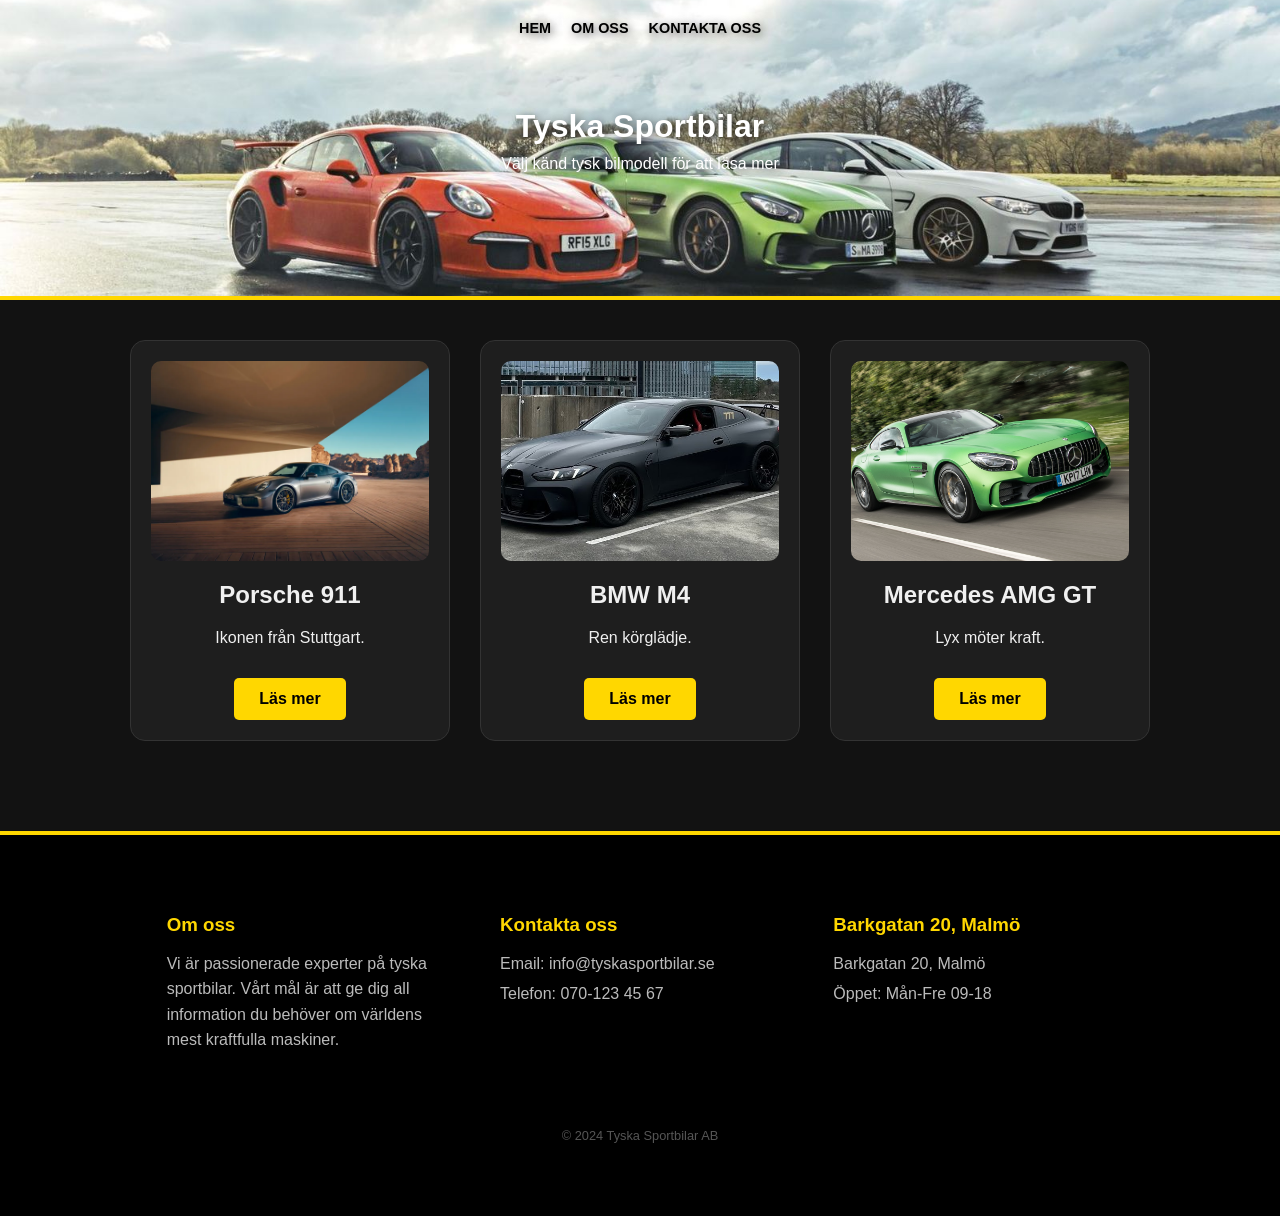
<file: index.html>
<!DOCTYPE html>
<html lang="sv">
<head>
    <meta charset="UTF-8">
    <meta name="viewport" content="width=device-width, initial-scale=1.0">
    <title>Tyska Sportbilar</title>
    <link rel="icon" type="image/png" href="images/icons/favicon_io (1).zip">
    <link rel="stylesheet" href="style.css">
</head>
<body>

<header>
    <nav class="navbar">
        <a href="index.html">Hem</a>
        <a href="#kontakt">Om oss</a>
        <a href="#kontakt">Kontakta oss</a>
    </nav>
    <h1>Tyska Sportbilar</h1>
    <p>Välj känd tysk bilmodell för att läsa mer</p>
</header>

    <main class="container">
        <div class="car-card">
            <div class="img-box">
                <img src="../images/911 tubo s.webp" alt="Porsche 911">
            </div>
            <h2>Porsche 911</h2>
            <p>Ikonen från Stuttgart.</p>
<a href="html/porsche.html" class="btn">Läs mer</a>
        </div>

        <div class="car-card">
            <div class="img-box">
                <img src="../images/hq720.jpg" alt="BMW M4">
            </div>
            <h2>BMW M4</h2>
            <p>Ren körglädje.</p>
<a href="html/bmw.html" class="btn">Läs mer</a>
        </div>

        <div class="car-card">
            <div class="img-box">
                <img src="../images/amg gtr.jpg" alt="Mercedes AMG">
            </div>
            <h2>Mercedes AMG GT</h2>
            <p>Lyx möter kraft.</p>
<a href="html/mercedes.html" class="btn">Läs mer</a>
        </div>
    </main>

<footer id="kontakt">
    <div class="footer-content">
        <div class="footer-section">
            <h3>Om oss</h3>
            <p>Vi är passionerade experter på tyska sportbilar. Vårt mål är att ge dig all information du behöver om världens mest kraftfulla maskiner.</p>
        </div>
        
        <div class="footer-section">
            <h3>Kontakta oss</h3>
            <p>Email: info@tyskasportbilar.se</p>
            <p>Telefon: 070-123 45 67</p>
        </div>
        
        <div class="footer-section">
            <h3>Barkgatan 20, Malmö</h3>
            <p>Barkgatan 20, Malmö</p>
            <p>Öppet: Mån-Fre 09-18</p>
        </div>
    </div>
    <p class="copyright">&copy; 2024 Tyska Sportbilar AB</p>
</footer>

</body>
</html>
</file>
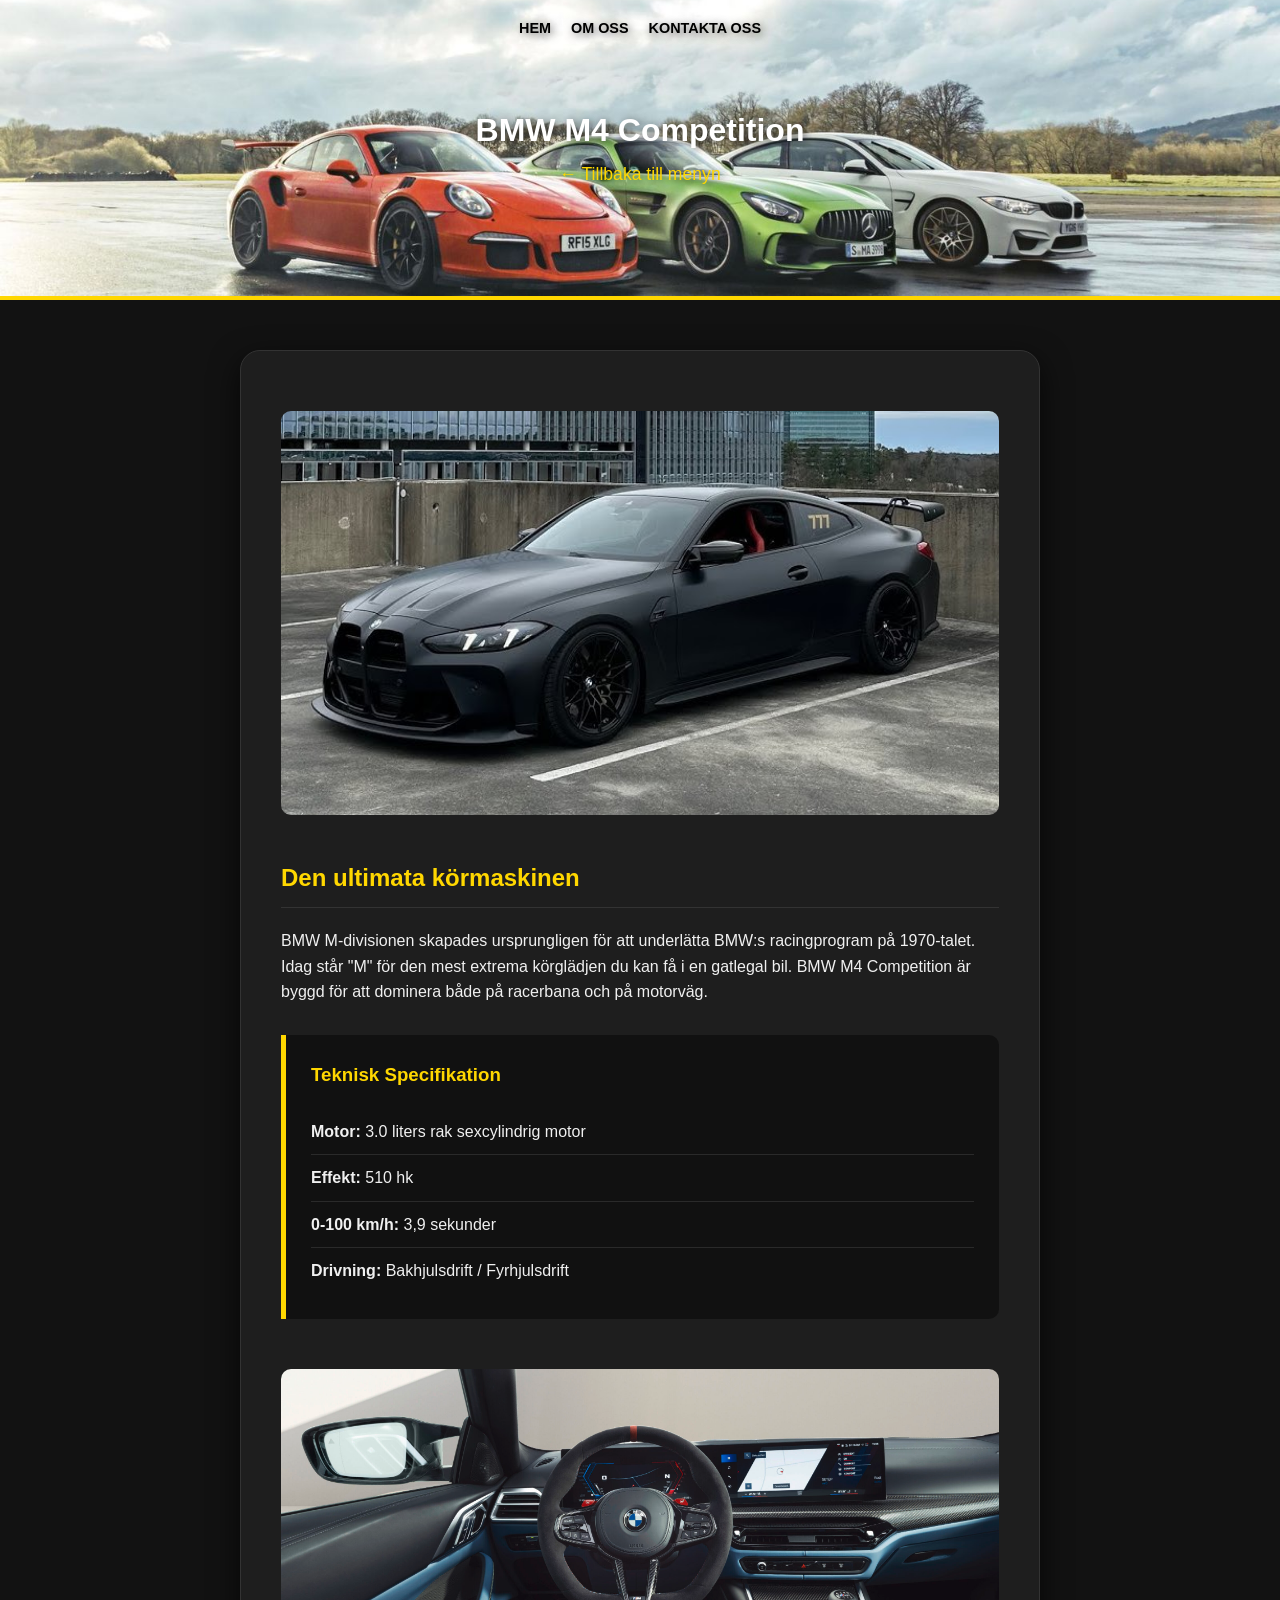
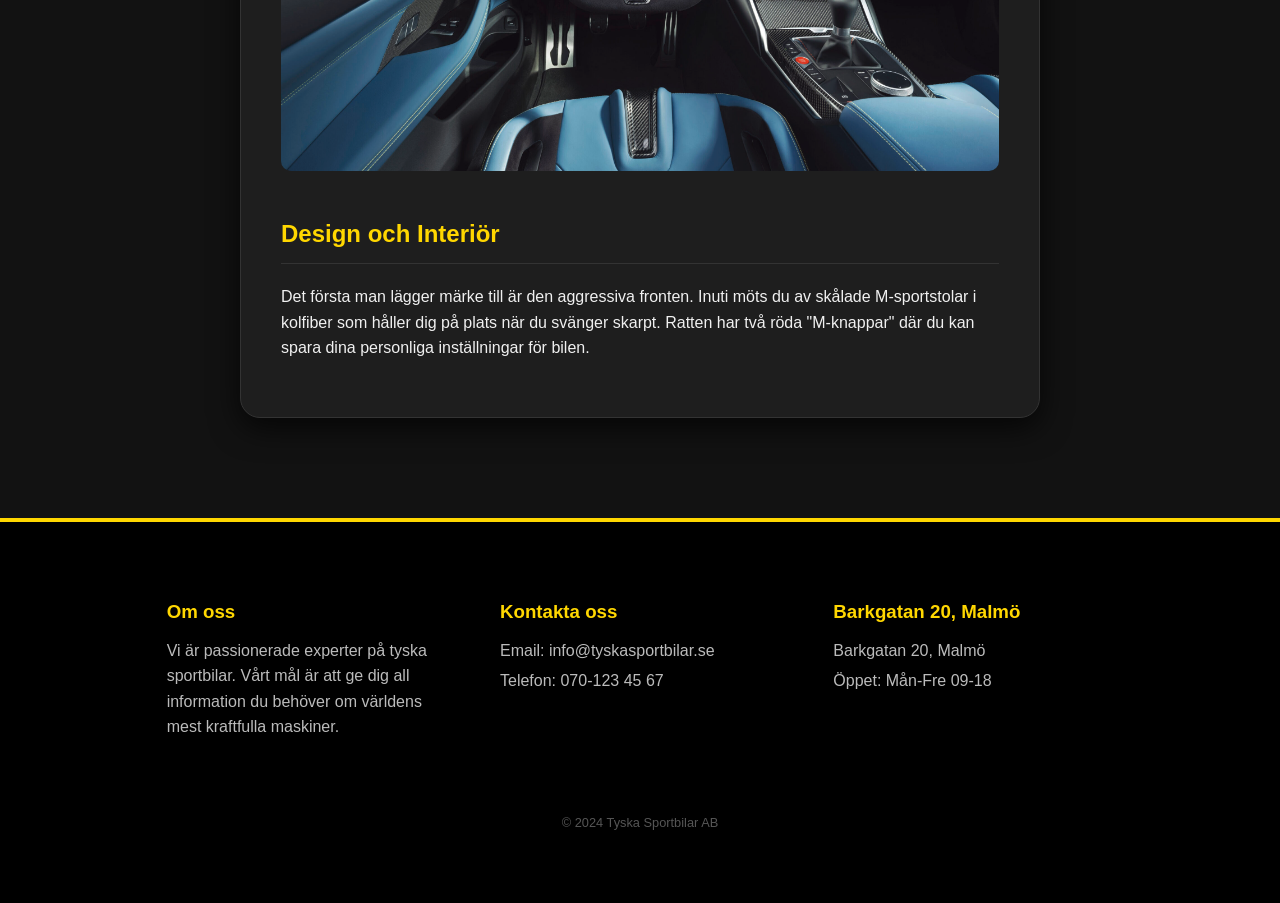
<file: html/bmw.html>
<!DOCTYPE html>
<html lang="sv">
<head>
    <meta charset="UTF-8">
    <meta name="viewport" content="width=device-width, initial-scale=1.0">
    <title>BMW M4 Competition - Fakta</title>
    <link rel="stylesheet" href="../style.css">
</head>
<body>

    <header>
            <nav class="navbar">
        <a href="../index.html">Hem</a>
        <a href="#kontakt">Om oss</a>
        <a href="#kontakt">Kontakta oss</a>
    </nav>
        <h1>BMW M4 Competition</h1>
        <a href="../index.html" class="btn-back">← Tillbaka till menyn</a>
    </header>

    <main class="detail-container">
        <div class="detail-box">
            
            <img src="../images/hq720.jpg" class="detail-img" alt="BMW M4">
            
            <div class="text-content">
                <h2>Den ultimata körmaskinen</h2>
                <p>BMW M-divisionen skapades ursprungligen för att underlätta BMW:s racingprogram på 1970-talet. Idag står "M" för den mest extrema körglädjen du kan få i en gatlegal bil. BMW M4 Competition är byggd för att dominera både på racerbana och på motorväg.</p>
                
                <div class="specs-box">
                    <h3>Teknisk Specifikation</h3>
                    <ul>
                        <li><strong>Motor:</strong> 3.0 liters rak sexcylindrig motor</li>
                        <li><strong>Effekt:</strong> 510 hk</li>
                        <li><strong>0-100 km/h:</strong> 3,9 sekunder</li>
                        <li><strong>Drivning:</strong> Bakhjulsdrift / Fyrhjulsdrift</li>
                    </ul>
                </div>
            </div>

            <img src="../images/P90536850-highRes-scaled-e1707305913308.jpg" class="detail-img" alt="BMW M4 Interiör">

            <div class="text-content">
                <h2>Design och Interiör</h2>
                <p>Det första man lägger märke till är den aggressiva fronten. Inuti möts du av skålade M-sportstolar i kolfiber som håller dig på plats när du svänger skarpt. Ratten har två röda "M-knappar" där du kan spara dina personliga inställningar för bilen.</p>
            </div>

        </div>
    </main>

<footer id="kontakt">
    <div class="footer-content">
        <div class="footer-section">
            <h3>Om oss</h3>
            <p>Vi är passionerade experter på tyska sportbilar. Vårt mål är att ge dig all information du behöver om världens mest kraftfulla maskiner.</p>
        </div>
        
        <div class="footer-section">
            <h3>Kontakta oss</h3>
            <p>Email: info@tyskasportbilar.se</p>
            <p>Telefon: 070-123 45 67</p>
        </div>
        
        <div class="footer-section">
            <h3>Barkgatan 20, Malmö</h3>
            <p>Barkgatan 20, Malmö</p>
            <p>Öppet: Mån-Fre 09-18</p>
        </div>
    </div>
    <p class="copyright">&copy; 2024 Tyska Sportbilar AB</p>
</footer>

</body>
</html>
</file>
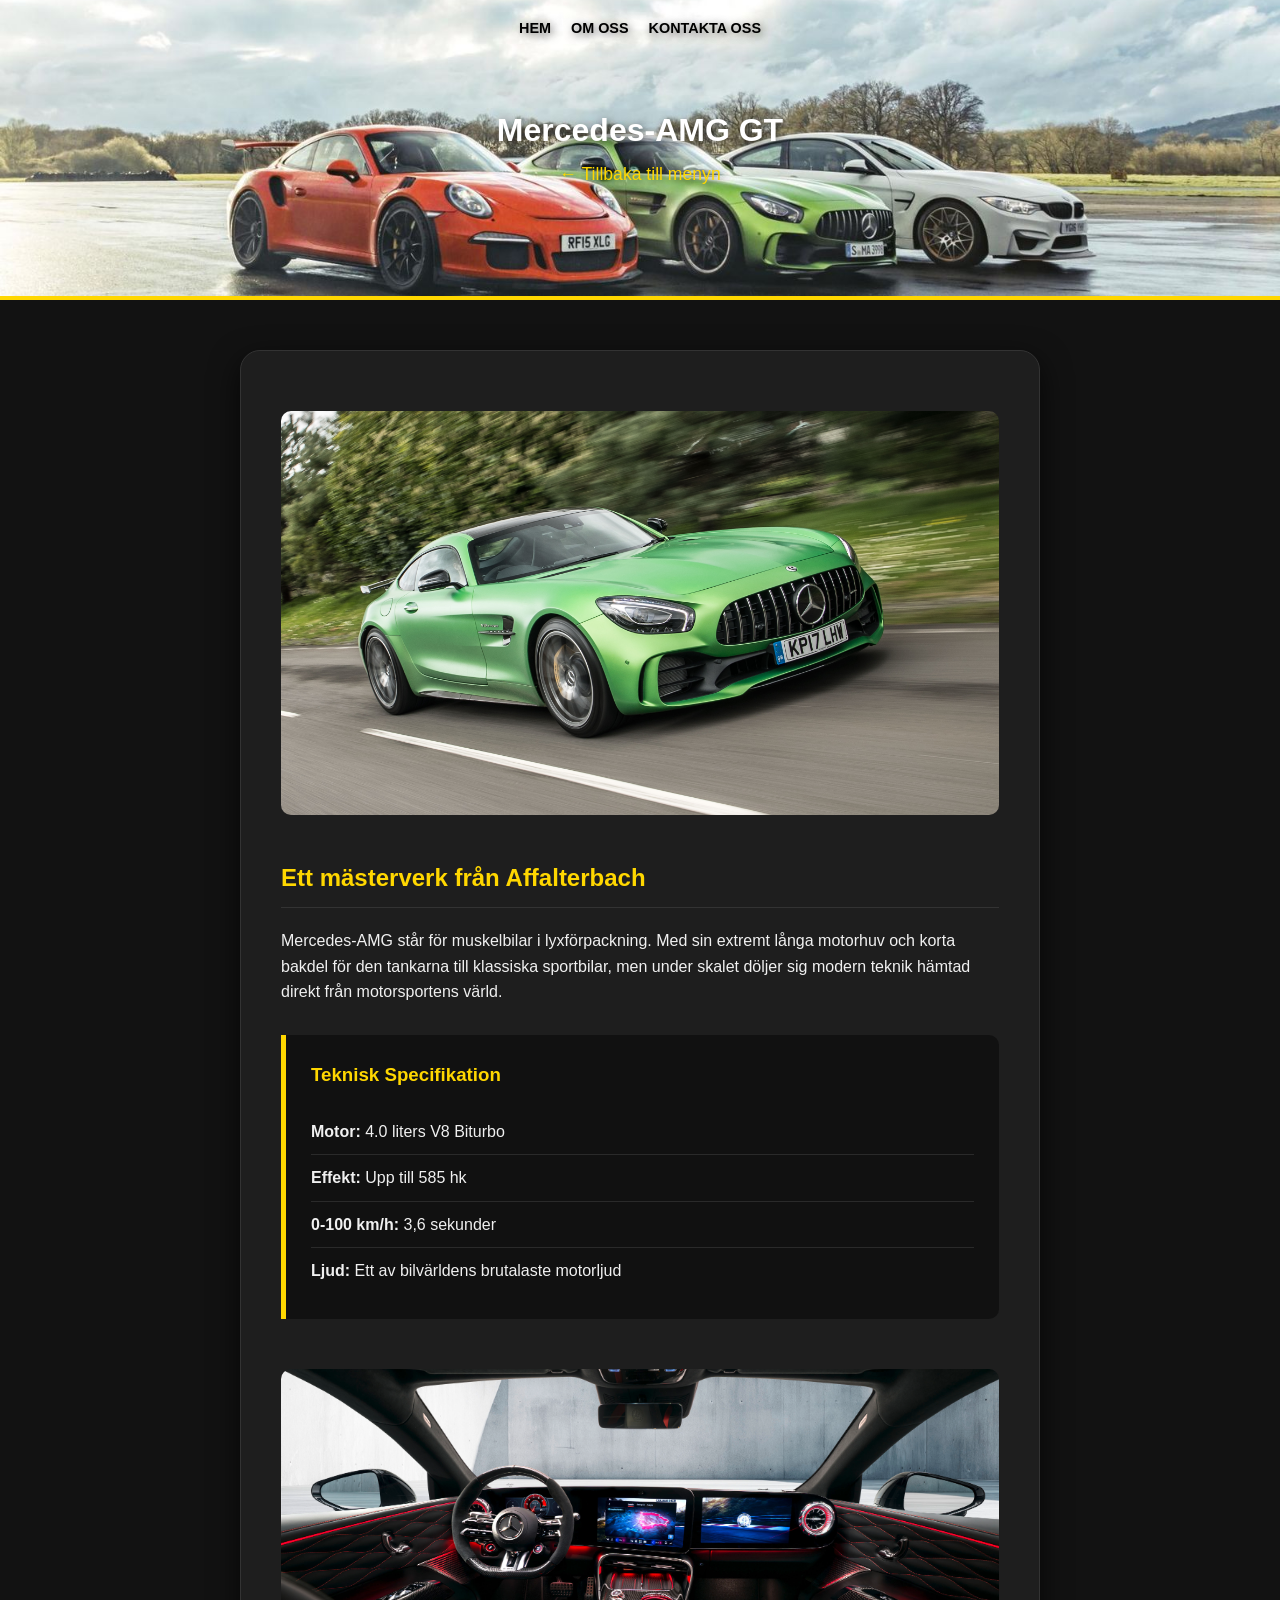
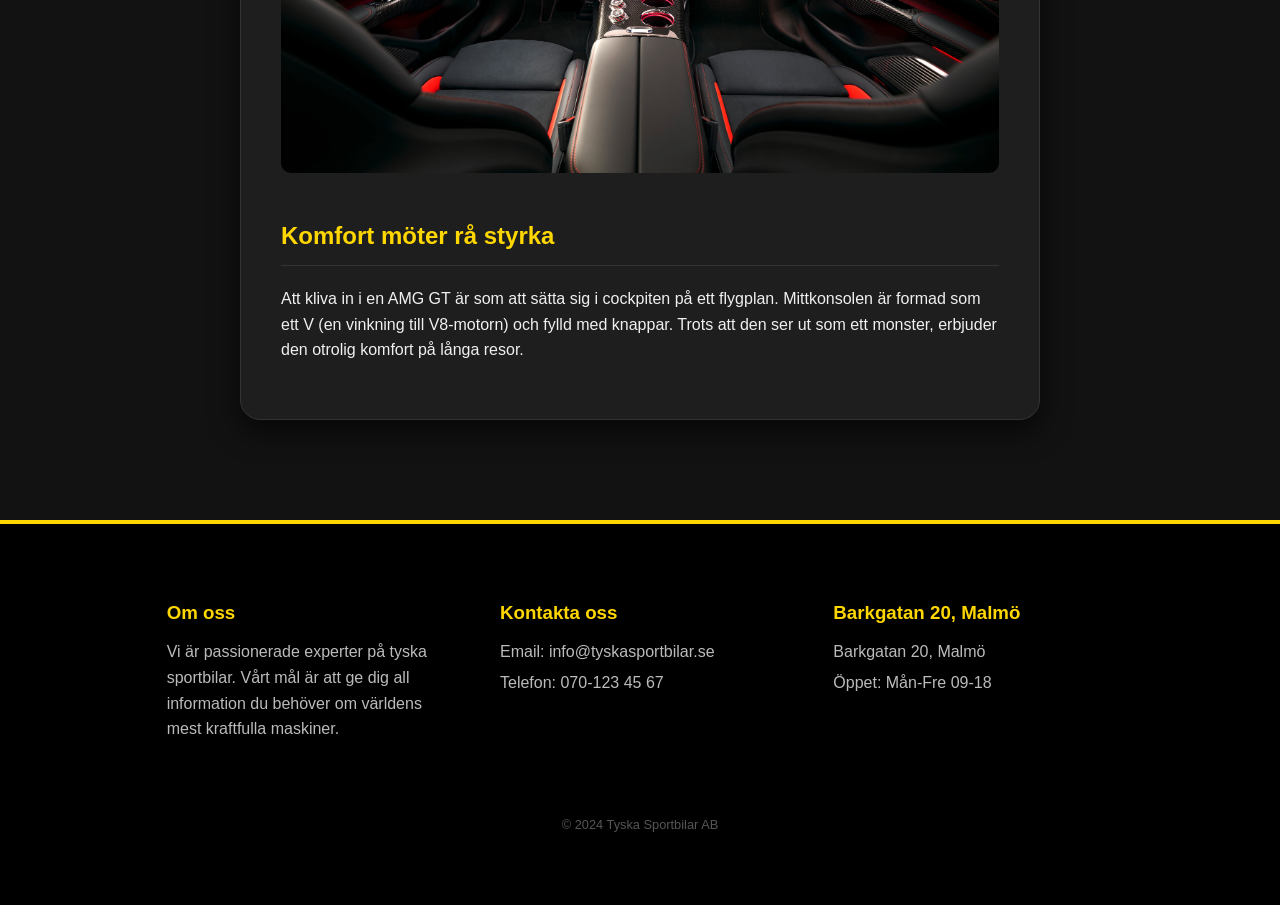
<file: html/mercedes.html>
<!DOCTYPE html>
<html lang="sv">
<head>
    <meta charset="UTF-8">
    <meta name="viewport" content="width=device-width, initial-scale=1.0">
    <title>Mercedes-AMG GT - Fakta</title>
    <link rel="stylesheet" href="../style.css">
</head>
<body>

    <header>
            <nav class="navbar">
        <a href="../index.html">Hem</a>
        <a href="#kontakt">Om oss</a>
        <a href="#kontakt">Kontakta oss</a>
    </nav>
        <h1>Mercedes-AMG GT</h1>
        <a href="../index.html" class="btn-back">← Tillbaka till menyn</a>
    </header>

    <main class="detail-container">
        <div class="detail-box">
            
            <img src="../images/amg gtr.jpg" class="detail-img" alt="Mercedes AMG GT">
            
            <div class="text-content">
                <h2>Ett mästerverk från Affalterbach</h2>
                <p>Mercedes-AMG står för muskelbilar i lyxförpackning. Med sin extremt långa motorhuv och korta bakdel för den tankarna till klassiska sportbilar, men under skalet döljer sig modern teknik hämtad direkt från motorsportens värld.</p>
                
                <div class="specs-box">
                    <h3>Teknisk Specifikation</h3>
                    <ul>
                        <li><strong>Motor:</strong> 4.0 liters V8 Biturbo</li>
                        <li><strong>Effekt:</strong> Upp till 585 hk</li>
                        <li><strong>0-100 km/h:</strong> 3,6 sekunder</li>
                        <li><strong>Ljud:</strong> Ett av bilvärldens brutalaste motorljud</li>
                    </ul>
                </div>
            </div>

            <img src="../images/pre-media_26c0047_001.jpg" class="detail-img" alt="Mercedes AMG Interiör">

            <div class="text-content">
                <h2>Komfort möter rå styrka</h2>
                <p>Att kliva in i en AMG GT är som att sätta sig i cockpiten på ett flygplan. Mittkonsolen är formad som ett V (en vinkning till V8-motorn) och fylld med knappar. Trots att den ser ut som ett monster, erbjuder den otrolig komfort på långa resor.</p>
            </div>

        </div>
    </main>

<footer id="kontakt">
    <div class="footer-content">
        <div class="footer-section">
            <h3>Om oss</h3>
            <p>Vi är passionerade experter på tyska sportbilar. Vårt mål är att ge dig all information du behöver om världens mest kraftfulla maskiner.</p>
        </div>
        
        <div class="footer-section">
            <h3>Kontakta oss</h3>
            <p>Email: info@tyskasportbilar.se</p>
            <p>Telefon: 070-123 45 67</p>
        </div>
        
        <div class="footer-section">
            <h3>Barkgatan 20, Malmö</h3>
            <p>Barkgatan 20, Malmö</p>
            <p>Öppet: Mån-Fre 09-18</p>
        </div>
    </div>
    <p class="copyright">&copy; 2024 Tyska Sportbilar AB</p>
</footer>

</body>
</html>
</file>
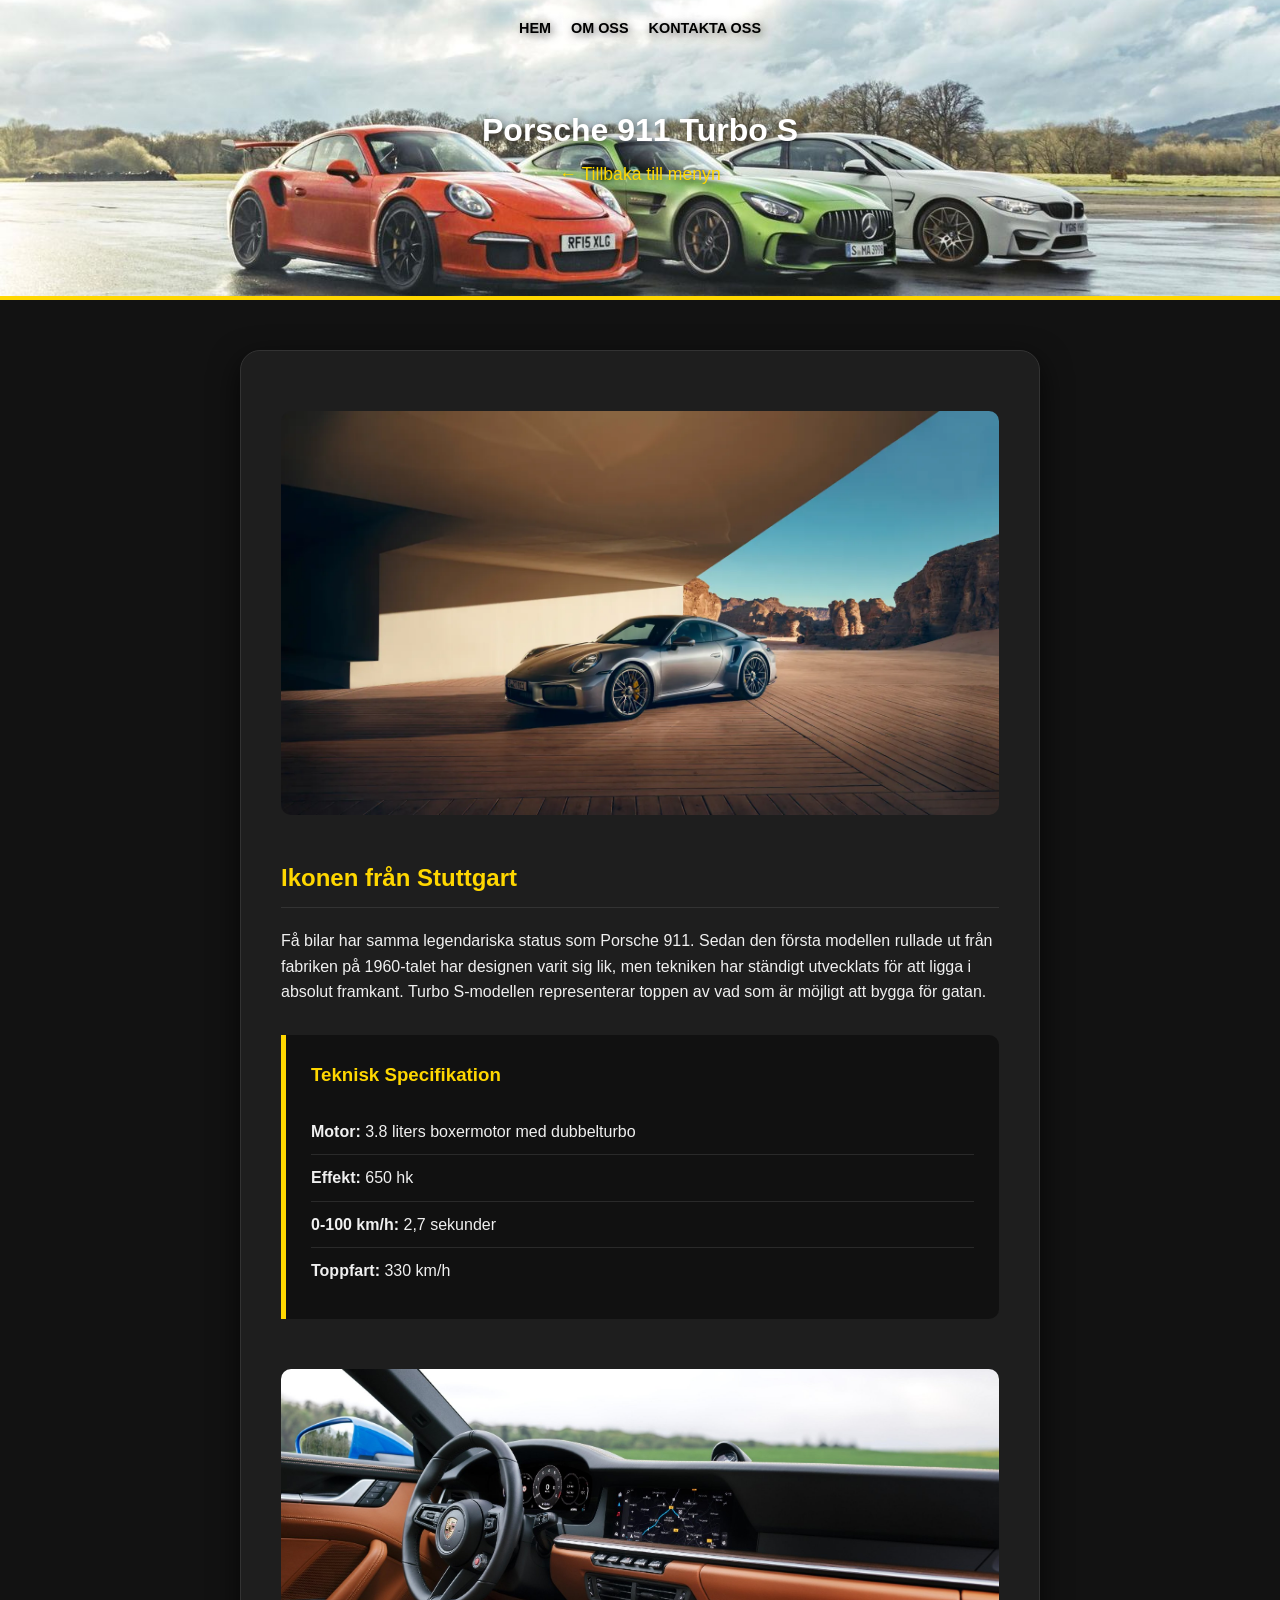
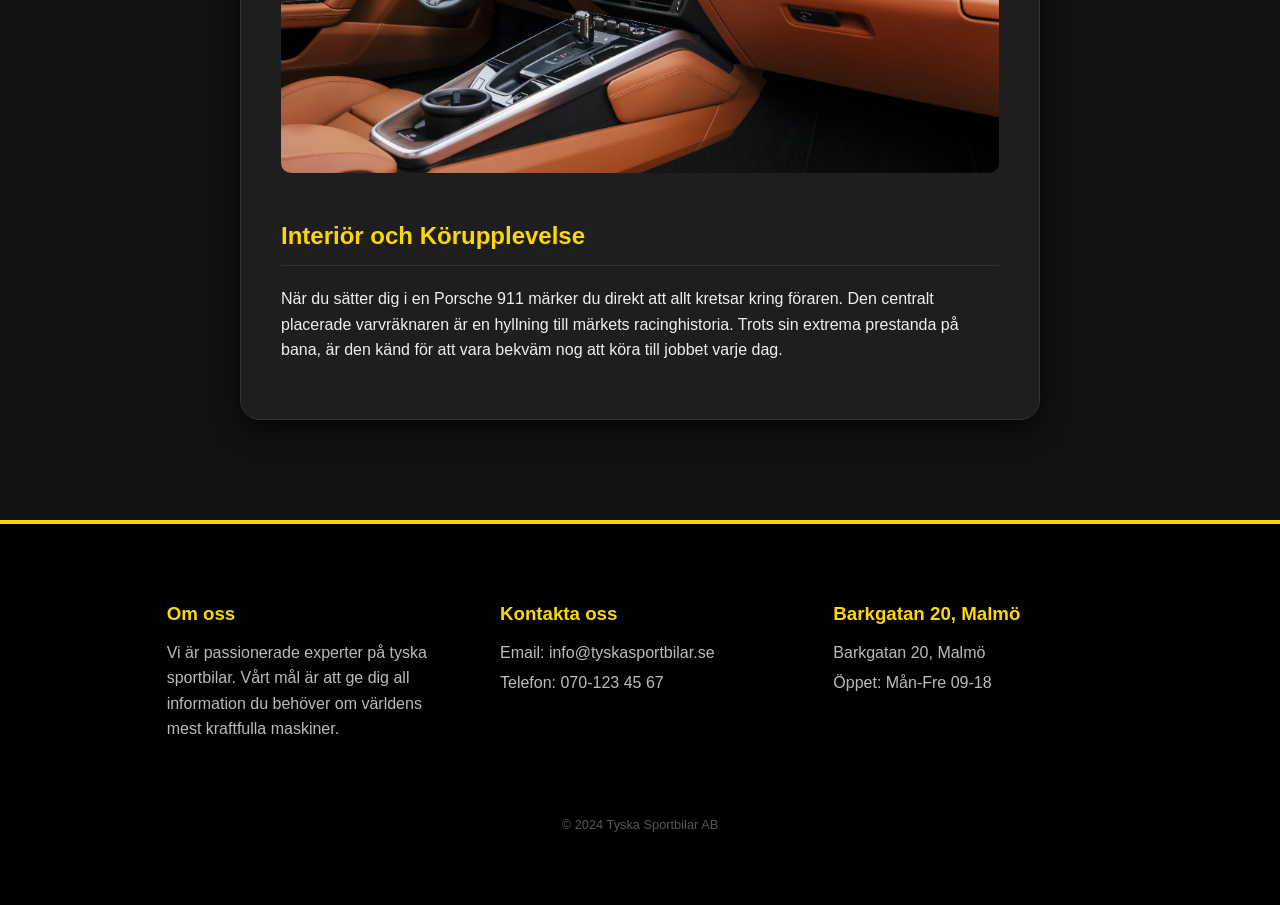
<file: html/porsche.html>
<!DOCTYPE html>
<html lang="sv">
<head>
    <meta charset="UTF-8">
    <meta name="viewport" content="width=device-width, initial-scale=1.0">
    <title>Porsche 911 Turbo S - Fakta</title>
    <link rel="stylesheet" href="../style.css">
</head>
<body>

    <header>
            <nav class="navbar">
        <a href="../index.html">Hem</a>
        <a href="#kontakt">Om oss</a>
        <a href="#kontakt">Kontakta oss</a>
    </nav>
        <h1>Porsche 911 Turbo S</h1>
        <a href="../index.html" class="btn-back">← Tillbaka till menyn</a>
    </header>

    <main class="detail-container">
        <div class="detail-box">
            
            <img src="../images/911 tubo s.webp" class="detail-img" alt="Porsche 911">
            
            <div class="text-content">
                <h2>Ikonen från Stuttgart</h2>
                <p>Få bilar har samma legendariska status som Porsche 911. Sedan den första modellen rullade ut från fabriken på 1960-talet har designen varit sig lik, men tekniken har ständigt utvecklats för att ligga i absolut framkant. Turbo S-modellen representerar toppen av vad som är möjligt att bygga för gatan.</p>
                
                <div class="specs-box">
                    <h3>Teknisk Specifikation</h3>
                    <ul>
                        <li><strong>Motor:</strong> 3.8 liters boxermotor med dubbelturbo</li>
                        <li><strong>Effekt:</strong> 650 hk</li>
                        <li><strong>0-100 km/h:</strong> 2,7 sekunder</li>
                        <li><strong>Toppfart:</strong> 330 km/h</li>
                    </ul>
                </div>
            </div>

            <img src="../images/thumbnail.jpg" class="detail-img" alt="Porsche 911 Interiör">

            <div class="text-content">
                <h2>Interiör och Körupplevelse</h2>
                <p>När du sätter dig i en Porsche 911 märker du direkt att allt kretsar kring föraren. Den centralt placerade varvräknaren är en hyllning till märkets racinghistoria. Trots sin extrema prestanda på bana, är den känd för att vara bekväm nog att köra till jobbet varje dag.</p>
            </div>

        </div>
    </main>

<footer id="kontakt">
    <div class="footer-content">
        <div class="footer-section">
            <h3>Om oss</h3>
            <p>Vi är passionerade experter på tyska sportbilar. Vårt mål är att ge dig all information du behöver om världens mest kraftfulla maskiner.</p>
        </div>
        
        <div class="footer-section">
            <h3>Kontakta oss</h3>
            <p>Email: info@tyskasportbilar.se</p>
            <p>Telefon: 070-123 45 67</p>
        </div>
        
        <div class="footer-section">
            <h3>Barkgatan 20, Malmö</h3>
            <p>Barkgatan 20, Malmö</p>
            <p>Öppet: Mån-Fre 09-18</p>
        </div>
    </div>
    <p class="copyright">&copy; 2024 Tyska Sportbilar AB</p>
</footer>

</body>
</html>
</file>
<file: style.css>
* {
    box-sizing: border-box;
}

body {
    background-color: #121212;
    color: #f0f0f0;
    font-family: Arial, sans-serif;
    margin: 0;
    padding: 0;
    text-align: center;
}


header {
    background-image: url('images/chris-harris-drives-7552.jpeg'); 
    background-size: cover;
    background-position: center;
    height: 300px; 
    display: flex;
    flex-direction: column;
    justify-content: center;
    align-items: center;
    color: white;               
    text-shadow: 2px 2px 10px rgba(0,0,0,0.7);
    border-bottom: 4px solid gold;
}

header h1 {
    margin: 0;
}

header p {
    color: white;
    margin-top: 10px;
}


.container {
    display: flex;
    flex-wrap: wrap;
    justify-content: center;
    padding: 40px 20px;
    gap: 30px;
}

.car-card {
    background-color: #1e1e1e;
    border: 1px solid #333333;
    border-radius: 15px;
    padding: 20px;
    width: 320px;
    transition: transform 0.3s, border-color 0.3s;
}

.car-card:hover {
    border-color: gold; 
    transform: translateY(-10px); 
}

.img-box {
    overflow: hidden;
    border-radius: 10px;
}

.img-box img {
    width: 100%;
    height: 200px;
    object-fit: cover;
    transition: transform 0.5s ease;
    display: block;
}

.car-card:hover .img-box img {
    transform: scale(1.15);
}

.btn {
    display: inline-block;
    background-color: gold;
    color: black;
    padding: 12px 25px;
    text-decoration: none;
    font-weight: bold;
    border-radius: 5px;
    margin-top: 15px;
}

.btn:hover {
    background-color: white;
}

.btn-back {
    display: inline-block;
    color: gold;
    text-decoration: none;
    font-size: 1.1em;
    margin-top: 15px;
}

.btn-back:hover {
    color: white;
}

.detail-container {
    padding: 50px 20px;
    display: flex;
    justify-content: center;
}

.detail-box {
    background-color: #1e1e1e;
    padding: 40px;
    border-radius: 20px;
    max-width: 800px;
    width: 100%;
    border: 1px solid #333333;
    box-shadow: 0px 10px 30px rgba(0, 0, 0, 0.7);
}

.detail-img {
    width: 100%;
    border-radius: 10px;
    margin: 20px 0;
}

.text-content {
    text-align: left;
    line-height: 1.6;
}

.text-content h2 {
    color: gold;
    border-bottom: 1px solid #333333;
    padding-bottom: 10px;
}

.specs-box {
    background-color: #111111;
    padding: 25px;
    margin: 30px 0;
    border-left: 5px solid gold;
    border-radius: 0 10px 10px 0;
}

.specs-box h3 {
    margin-top: 0;
    color: gold;
}

.specs-box ul {
    list-style-type: none;
    padding: 0;
    margin: 0;
}

.specs-box li {
    padding: 10px 0;
    border-bottom: 1px solid #2a2a2a;
}

.specs-box li:last-child {
    border-bottom: none;
}

/* 1. GÖR SÅ ATT DET SCROLLAR MJUKT */
html {
    scroll-behavior: smooth;
}

/* 2. STYLA MENYN I HEADERN */
.navbar {
    position: absolute;
    top: 20px;
    display: flex;
    gap: 20px;
}

.navbar a {
    color: black;
    text-decoration: none;
    font-weight: bold;
    text-transform: uppercase;
    font-size: 0.9em;
    transition: color 0.3s;
}

.navbar a:hover {
    color: gold;
}


footer {
    background-color: #000;
    border-top: 4px solid gold;
    padding: 60px 20px;
    margin-top: 50px;
}

.footer-content {
    display: flex;
    flex-wrap: wrap;
    justify-content: space-around;
    max-width: 1000px;
    margin: 0 auto;
    text-align: left;
}

.footer-section {
    width: 280px;
    margin-bottom: 30px;
}

.footer-section h3 {
    color: gold;
    margin-bottom: 15px;
}

.footer-section p {
    color: #bbb;
    line-height: 1.6;
    margin: 5px 0;
}

.copyright {
    margin-top: 40px;
    font-size: 0.8em;
    color: #555;
}

/* ============================================================
   MOBILANPASSNING (Gör att sidan ser bra ut på telefoner)
   ============================================================ */

/* Om skärmen är mindre än 600px bred (typ en mobil) */
@media (max-width: 600px) {
    
    header {
        height: 250px; /* Gör headern lite lägre på mobilen */
    }

    header h1 {
        font-size: 1.8em; /* Gör texten lite mindre så den inte delas upp fult */
    }

    /* Gör att dina bil-kort tar upp nästan hela bredden på mobilen */
    .car-card {
        width: 90%; 
        margin: 10px auto; /* Centrerar korten */
    }
    
    /* Ändrar footern från vågrät till lodrät så texten får plats */
    .footer-content { 
        flex-direction: column; 
        text-align: center;
        gap: 20px; /* Ger lite mellanrum mellan Om oss/Kontakt/Adress */
    }

    .footer-section {
        width: 100%; /* Gör att varje sektion tar upp hela bredden */
    }
}
</file>
